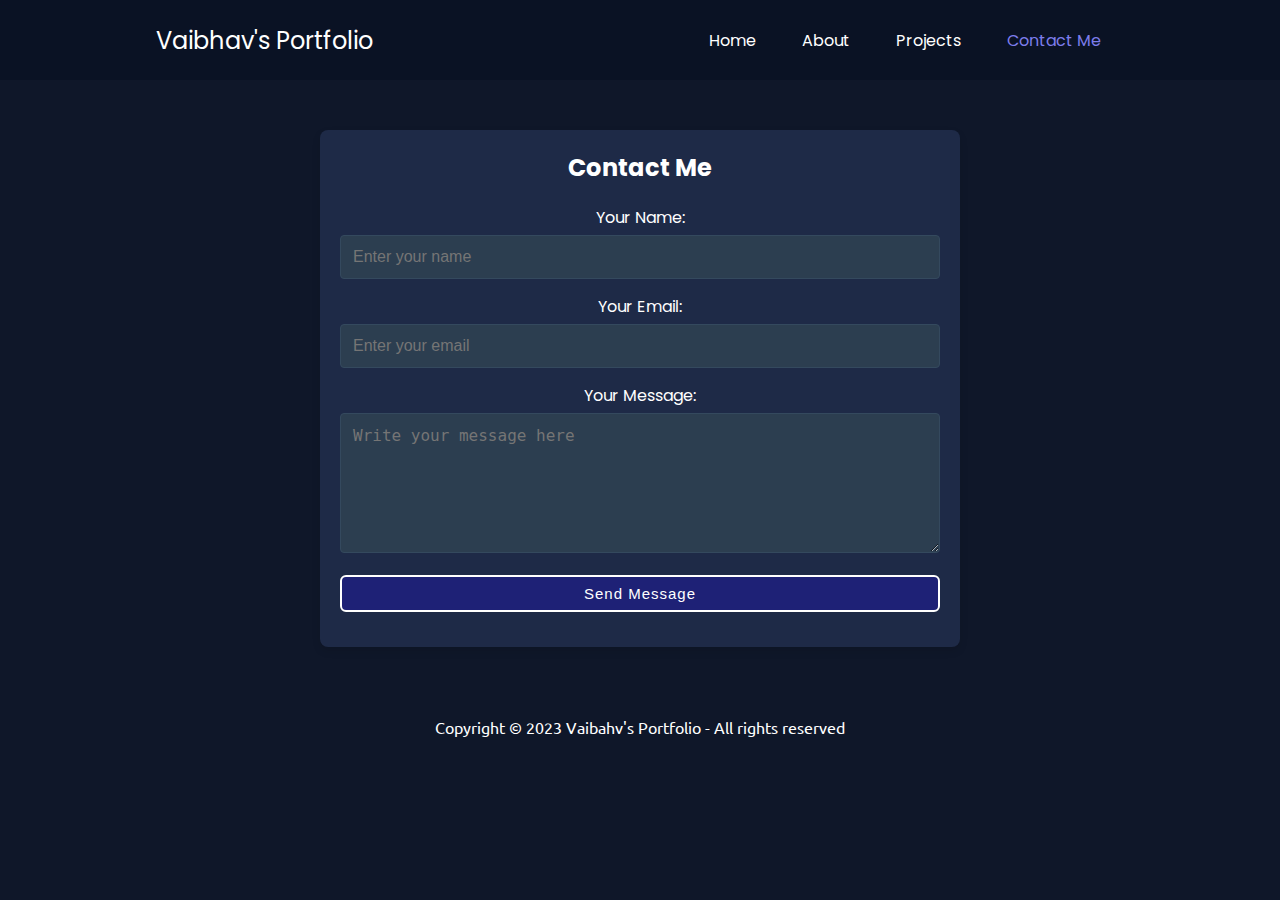
<file: contact.html>
<!DOCTYPE html>
<html lang="en">

<head>
    <meta charset="UTF-8" />
    <meta http-equiv="X-UA-Compatible" content="IE=edge" />
    <meta name="viewport" content="width=device-width, initial-scale=1.0" />
    <link rel="stylesheet" href="style.css">
    <title>Vaibhav's Portfolio</title>
    <style>
        @import url('https://fonts.googleapis.com/css2?family=Ubuntu:wght@400;500&display=swap');
        @import url("https://fonts.googleapis.com/css2?family=Poppins:wght@400;700&display=swap");

        * {
            margin: 0;
            padding: 0;
        }

        body {
            background-color: rgb(15 23 41);
            color: white;
            font-family: "Poppins", sans-serif;
        }

        .navbar {
            left: 0;
            right: 0;
            height: 80px;
            background-color: rgb(10, 18, 36);
            display: flex;
            justify-content: space-around;
            align-items: center;
        }

        nav ul {
            display: flex;
            justify-content: center;
        }

        nav ul li {
            list-style: none;
            margin: 0 23px;
        }

        nav ul li a {
            text-decoration: none;
            color: white;
        }

        nav ul li a:hover,
        nav ul li a.active {
            color: rgb(125, 125, 235);
        }

        .contact-section {
            padding: 50px 0;
            text-align: center;
        }

        .container {
            max-width: 600px;
            margin: 0 auto;
            background-color: #1e2a47;
            padding: 20px;
            border-radius: 8px;
            box-shadow: 0 4px 8px rgba(0, 0, 0, 0.1);
        }

        h2 {
            margin-bottom: 20px;
        }

        .form-group {
            margin-bottom: 15px;
        }

        label {
            display: block;
            font-size: 16px;
            margin-bottom: 5px;
        }

        input,
        textarea {
            width: 100%;
            padding: 12px;
            font-size: 16px;
            background-color: #2c3e50;
            color: white;
            border: 1px solid #34495e;
            border-radius: 4px;
            box-sizing: border-box;
        }

        textarea {
            resize: vertical;
        }

        button {
            background-color: rgb(125, 125, 235);
            color: white;
            padding: 12px 20px;
            font-size: 16px;
            border: none;
            border-radius: 4px;
            cursor: pointer;
            width: 100%;
        }

        button:hover {
            background-color: rgb(100, 100, 200);
        }
    </style>
</head>

<body>
    <header>
        <nav class="navbar">
            <div class="left">Vaibhav's Portfolio</div>
            <div class="right">
                <ul>
                    <li><a href="./index.html">Home</a></li>
                    <li><a href=".#about">About</a></li>
                    <li><a href="./project.html">Projects</a></li>
                    <li><a href="./contact.html" class="active">Contact Me</a></li>
                </ul>
            </div>
        </nav>
    </header>

    <main>
        <section id="contact" class="contact-section">
            <div class="container">
                <h2>Contact Me</h2>
                <form action="mailto:vaibhavsingh273010@gmail.com" method="POST" enctype="multipart/form-data">
                    <div class="form-group">
                        <label for="name">Your Name:</label>
                        <input type="text" id="name" name="name" required placeholder="Enter your name">
                    </div>
                    <div class="form-group">
                        <label for="email">Your Email:</label>
                        <input type="email" id="email" name="email" required placeholder="Enter your email">
                    </div>
                    <div class="form-group">
                        <label for="message">Your Message:</label>
                        <textarea id="message" name="message" required placeholder="Write your message here"
                            rows="6"></textarea>
                    </div>
                    <div class="form-group">
                        <button type="submit" class="btn">Send Message</button>
                    </div>
                </form>
            </div>
        </section>
    </main>
    <footer class="footer">
        <p class="textfooter">Copyright &copy; 2023 Vaibahv's Portfolio - All rights reserved</p>
    </footer>
</body>

</html>
</file>
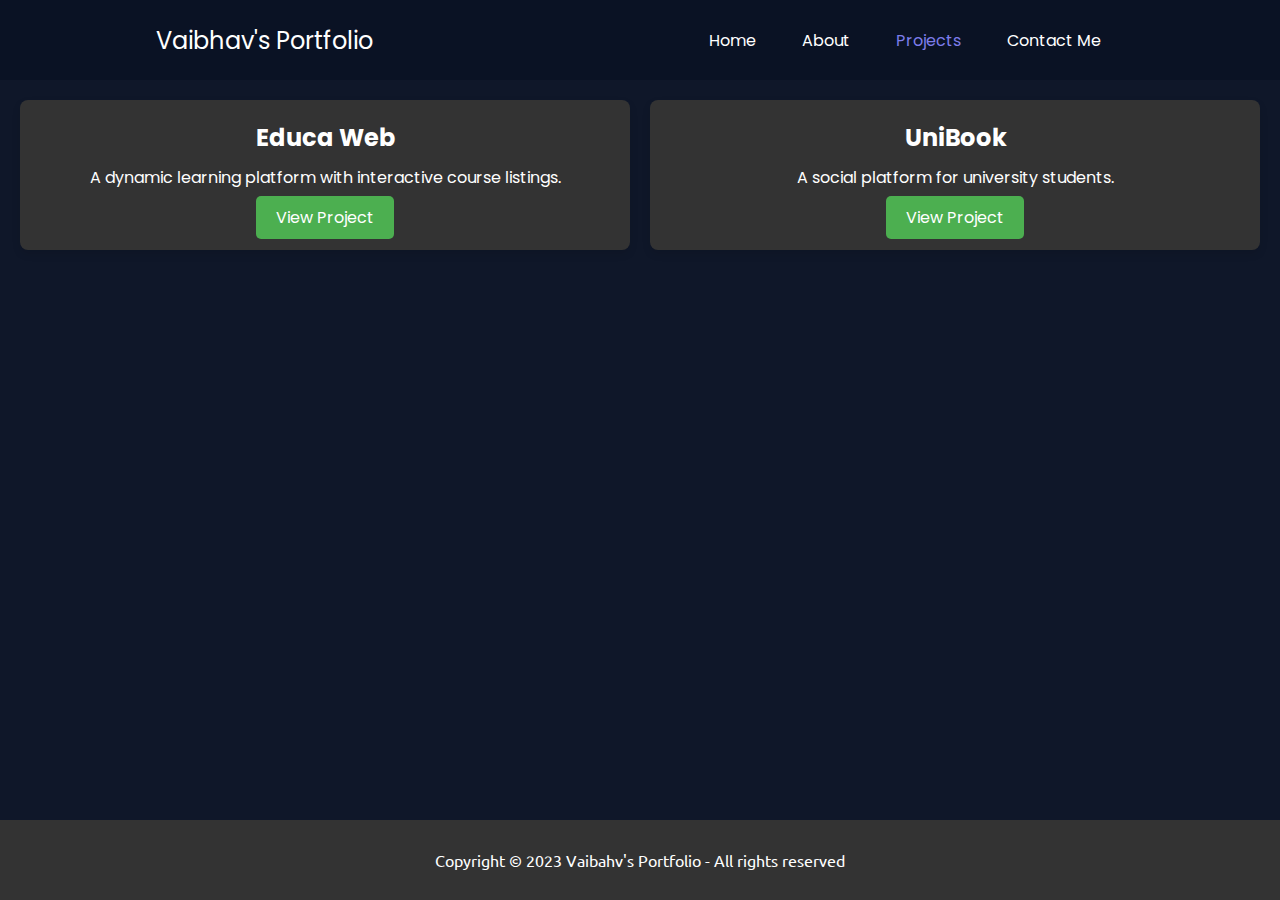
<file: project.html>
<!DOCTYPE html>
<html lang="en">

<head>
    <meta charset="UTF-8">
    <meta name="viewport" content="width=device-width, initial-scale=1.0">
    <title>Vaibhav's Portfolio - Projects</title>
    <link rel="stylesheet" href="style.css">
    <style>
        @import url('https://fonts.googleapis.com/css2?family=Ubuntu:wght@400;500&display=swap');
        @import url("https://fonts.googleapis.com/css2?family=Poppins:wght@400;700&display=swap");

        * {
            margin: 0;
            padding: 0;
            box-sizing: border-box;
        }

        body {
            background-color: rgb(15 23 41);
            color: white;
            font-family: "Poppins", sans-serif;
        }

        .navbar {
            left: 0;
            right: 0;
            height: 80px;
            background-color: rgb(10, 18, 36);
            display: flex;
            justify-content: space-around;
            align-items: center;
        }

        nav ul {
            display: flex;
            justify-content: center;
        }

        nav ul li {
            list-style: none;
            margin: 0 23px;
        }

        nav ul li a {
            text-decoration: none;
            color: white;
        }

        nav ul li a:hover,
        nav ul li a.active {
            color: rgb(125, 125, 235);
        }

        .projects {
            display: grid;
            grid-template-columns: repeat(auto-fit, minmax(300px, 1fr));
            gap: 20px;
            padding: 20px;
        }

        .project-card {
            background-color: #333;
            border-radius: 8px;
            box-shadow: 0 4px 8px rgba(0, 0, 0, 0.1);
            padding: 20px;
            text-align: center;
        }

        .project-card h2 {
            font-size: 1.5rem;
            margin-bottom: 10px;
        }

        .project-card p {
            font-size: 1rem;
            margin-bottom: 15px;
        }

        .project-card a {
            text-decoration: none;
            background-color: #4CAF50;
            color: white;
            padding: 10px 20px;
            border-radius: 5px;
            font-size: 1rem;
            transition: background-color 0.3s;
        }

        .project-card a:hover {
            background-color: #45a049;
        }

        footer {
            background-color: #333;
            color: white;
            text-align: center;
            padding: 10px;
            position: fixed;
            width: 100%;
            bottom: 0;
        }
    </style>
</head>

<body>
    <header>
        <nav class="navbar">
            <div class="left">Vaibhav's Portfolio</div>
            <div class="right">
                <ul>
                    <li><a href="./index.html">Home</a></li>
                    <li><a href=".#about">About</a></li>
                    <li><a href="./project.html" class="active">Projects</a></li>
                    <li><a href="./contact.html">Contact Me</a></li>
                </ul>
            </div>
        </nav>
    </header>

    <section class="projects">
        <div class="project-card">
            <h2>Educa Web</h2>
            <p>A dynamic learning platform with interactive course listings.</p>
            <a href="https://vaibhav-singh05.github.io/Educa-Web/" target="_blank">View Project</a>
        </div>

        <div class="project-card">
            <h2>UniBook</h2>
            <p>A social platform for university students.</p>
            <a href="https://unibook-krly.onrender.com" target="_blank">View Project</a>
        </div>
    </section>

    <footer class="footer">
      <p class="textfooter">Copyright &copy; 2023 Vaibahv's Portfolio - All rights reserved</p>
  </footer>
</body>
</html>
</file>
<file: style.css>
@import url('https://fonts.googleapis.com/css2?family=Ubuntu:wght@400;500&display=swap');
@import url("https://fonts.googleapis.com/css2?family=Poppins:wght@400;700&display=swap");

* {
    margin: 0;
    padding: 0;
}

body {
    background-color: rgb(15 23 41);
    color: white;
    font-family: "Poppins", sans-serif;
}

.navbar {
    left: 0;
    right: 0;
    height: 80px;
    background-color: rgb(10, 18, 36);
    display: flex;
    justify-content: space-around;
    align-items: center;
}


nav ul {
    display: flex;
    justify-content: center;
}

nav ul li {
    list-style: none;
    margin: 0 23px;
}

nav ul li a {
    text-decoration: none;
    color: white;
}

nav ul li a:hover,
nav ul li a.active{
    color: rgb(125, 125, 235);
}

.left {
    font-size: 1.5rem;
}

.firstsection {
    display: flex;
    align-items: center;
    justify-content: space-around;
    margin: 45px 0px;
}

.firstsection>div {
    width: 30%;
}

.leftsection {
    font-size: 2rem;
}

.buttons{
    padding: 30px 0px;
}

.btn{
    padding: 8px;
    background: #1e2176;
    color: white;
    border: 2px solid white;
    border-radius: 6px;
    font-size: 15px;
    cursor: pointer;
    letter-spacing: 1px;
}

.btn:hover{
    color: rgb(125, 125, 235);
}

.rightsection img {
    margin: 50px 0px;
}

.textpurple {
    color: rgb(152, 82, 218);
}

.textgrey{
    color: grey;
}

#element{
    color: rgb(152, 82, 218);
}

main hr{
    border: 0;
    background: #9c97f1;
    height: 1.2px;
    margin: 20px 84px;
    margin-top: 115px;
}

.secondsection{
    display: flex;
}

.textcenter{
    text-align: center;
    padding-top: 20px;
    font-family: 'Ubuntu', sans-serif;
    font-size: 35px;
    color: blanchedalmond;
    margin-bottom: 50px;
}

.mainbox1{
    display: flex;
    align-items: center;
    justify-content: center;
    width: 50%;
    border: 2px solid white;
    margin: 30px 20px;
    margin-left: 130px;
    border-radius: 20px;
}

.mainbox2{
    display: flex;
    align-items: center;
    justify-content: center;
    width: 50%;
    border: 2px solid white;
    margin: 30px 20px;
    margin-right: 130px;
    border-radius: 20px;
}

.columntext h3{
    color: rgb(89, 89, 172);
}

.columntext p{
    font-size: 14px;
}

.thumbnail img{
    width: 110px;
    border: 2px solid black;
    border-radius: 20px;
    margin: 10px 10px;
    margin-top: 20px;
}

.thirdsection hr{
    border: 0;
    background: #9c97f1;
    height: 1.2px;
    margin: 50px 84px;
}

.mainbox3{
    display: flex;
    align-items: center;
    justify-content: center;
    margin: 80px 50px;
    padding: auto;
}

.coderpic img{
    height: 375px;
    width: 615px;
}



.textfooter{
    display: flex;
    align-items: center;
    justify-content: center;
    text-align: center;
    color: white;
    padding: 20px;
    font-family: 'Ubuntu', sans-serif;

}
</file>
